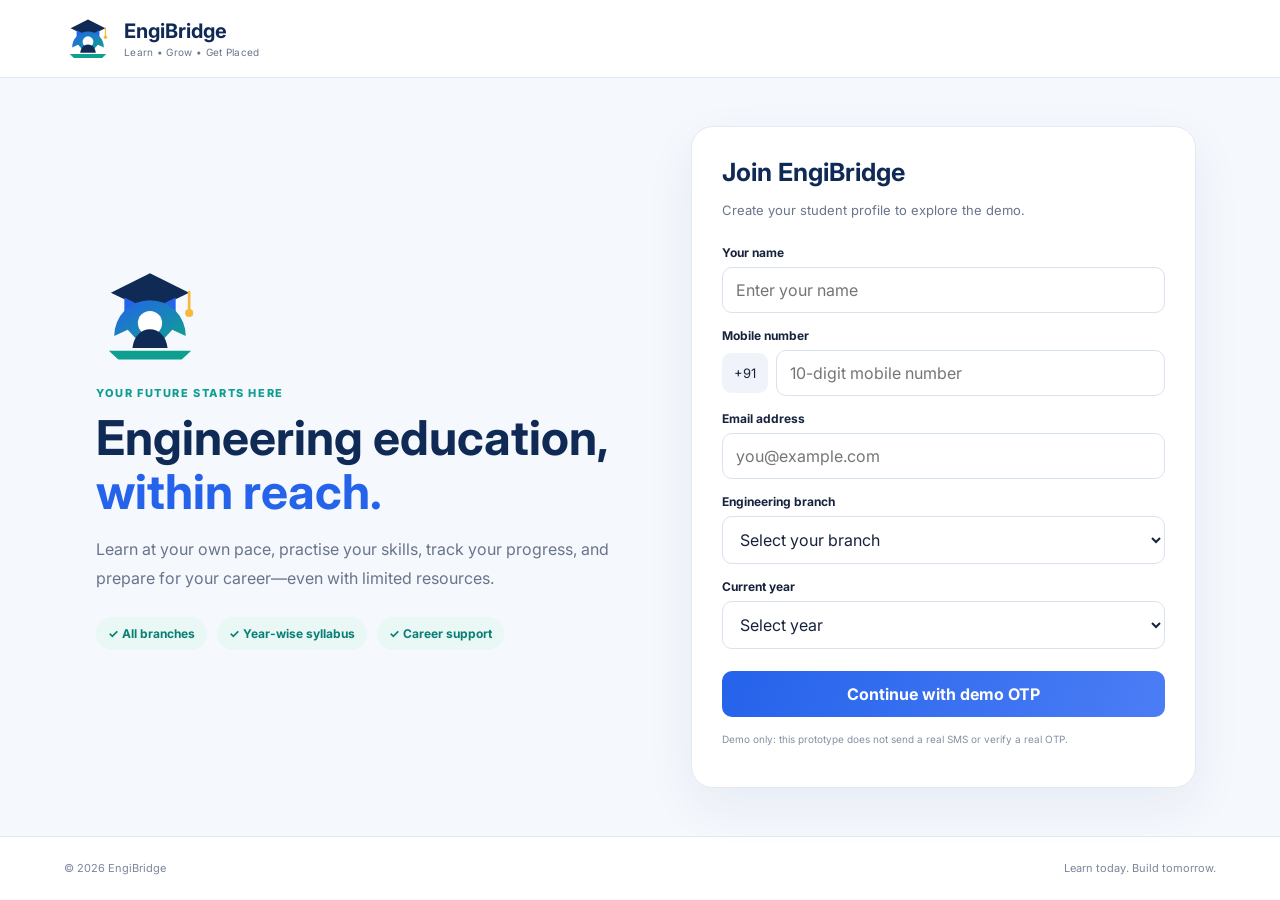
<file: ENGIBRIDGE/EngiBridge_App_Starter/EngiBridge_App/index.html>
<!DOCTYPE html>
<html lang="en">
<head>
  <meta charset="UTF-8" />
  <meta name="viewport" content="width=device-width, initial-scale=1.0" />
  <meta name="theme-color" content="#102a56" />
  <title>EngiBridge | Learn • Grow • Get Placed</title>
  <link rel="stylesheet" href="style.css" />
</head>
<body>
  <header class="topbar">
    <a class="brand" href="#" aria-label="EngiBridge home">
      <img src="logo.svg" alt="EngiBridge logo" />
      <span><b>EngiBridge</b><small>Learn • Grow • Get Placed</small></span>
    </a>
    <button class="outline-btn" id="logoutBtn" hidden>Log out</button>
  </header>

  <main>
    <section id="loginView" class="login-layout">
      <div class="welcome-panel">
        <div class="big-logo"><img src="logo.svg" alt="" /></div>
        <p class="eyebrow">YOUR FUTURE STARTS HERE</p>
        <h1>Engineering education, <span>within reach.</span></h1>
        <p>Learn at your own pace, practise your skills, track your progress, and prepare for your career—even with limited resources.</p>
        <div class="mini-points"><span>✓ All branches</span><span>✓ Year-wise syllabus</span><span>✓ Career support</span></div>
      </div>
      <div class="login-card">
        <h2>Join EngiBridge</h2>
        <p class="muted">Create your student profile to explore the demo.</p>
        <form id="loginForm">
          <label for="studentName">Your name</label>
          <input id="studentName" placeholder="Enter your name" required />
          <label for="mobile">Mobile number</label>
          <div class="phone-input"><span>+91</span><input id="mobile" type="tel" inputmode="numeric" maxlength="10" placeholder="10-digit mobile number" required pattern="[0-9]{10}" /></div>
          <label for="email">Email address</label>
          <input id="email" type="email" placeholder="you@example.com" required />
          <label for="branch">Engineering branch</label>
          <select id="branch" required>
            <option value="">Select your branch</option>
            <option>Computer Science and Engineering (CSE)</option>
            <option>Information Technology (IT)</option>
            <option>Electronics and Communication (ECE)</option>
            <option>Electrical and Electronics (EEE)</option>
            <option>Mechanical Engineering</option>
            <option>Civil Engineering</option>
            <option>Chemical Engineering</option>
            <option>Biotechnology</option>
            <option>Artificial Intelligence and Data Science</option>
            <option>Other Engineering Branch</option>
          </select>
          <label for="year">Current year</label>
          <select id="year" required>
            <option value="">Select year</option><option>1st Year</option><option>2nd Year</option><option>3rd Year</option><option>4th Year</option>
          </select>
          <button class="primary-btn full" type="submit">Continue with demo OTP</button>
        </form>
        <p class="tiny-note">Demo only: this prototype does not send a real SMS or verify a real OTP.</p>
      </div>
    </section>

    <section id="otpView" class="otp-card" hidden>
      <div class="round-icon">✉</div><h2>Verify your mobile</h2>
      <p class="muted">A real app would send a one-time password to your phone. For this demo, enter <b>123456</b>.</p>
      <form id="otpForm"><label for="otp">6-digit demo OTP</label><input id="otp" inputmode="numeric" maxlength="6" placeholder="123456" required /><button class="primary-btn full">Verify and open dashboard</button></form>
      <button class="text-btn" id="backBtn">Back to profile</button>
    </section>

    <section id="dashboardView" hidden>
      <div class="dashboard-heading">
        <div><p class="eyebrow">STUDENT DASHBOARD</p><h1>Hello, <span id="helloName">Student</span> 👋</h1><p class="muted" id="studentMeta"></p></div>
        <div class="progress-ring"><strong id="progressPercent">72%</strong><small>Learning progress</small></div>
      </div>
      <div class="stats-grid">
        <article class="stat-card"><span class="stat-icon blue">✓</span><div><small>Attendance</small><h3 id="attendanceValue">82%</h3></div></article>
        <article class="stat-card"><span class="stat-icon purple">★</span><div><small>Quiz average</small><h3 id="quizValue">76%</h3></div></article>
        <article class="stat-card"><span class="stat-icon orange">⚙</span><div><small>Practicals</small><h3 id="practicalValue">68%</h3></div></article>
      </div>

      <div class="section-heading"><div><h2>Your learning space</h2><p class="muted">Choose a module to begin.</p></div><select id="subjectYear" aria-label="Learning year"><option>1st Year</option><option>2nd Year</option><option>3rd Year</option><option>4th Year</option></select></div>
      <div id="moduleGrid" class="module-grid"></div>

      <div class="section-heading"><div><h2>Career & certification</h2><p class="muted">Build evidence of your learning and get ready for opportunities.</p></div></div>
      <div class="career-grid">
        <article class="career-card"><div class="career-icon">🚀</div><h3>Career preparation</h3><p>Practise interview questions, improve soft skills, and showcase projects.</p><button class="secondary-btn" data-module="Interview Preparation">Explore preparation</button></article>
        <article class="career-card"><div class="career-icon">🏅</div><h3>Performance certificate</h3><p>Your future certificate can use verified quiz, attendance, and practical records.</p><button class="secondary-btn" data-module="Certificate">View certificate rules</button></article>
        <article class="career-card"><div class="career-icon">🤝</div><h3>Company connections</h3><p>Discover internships and jobs when verified company partners are connected.</p><button class="secondary-btn" data-module="Career & Jobs">Explore careers</button></article>
      </div>
      <p class="disclaimer">Prototype notice: attendance, scores, certificates, and company opportunities shown here are sample data. A production app needs a secure backend, verified content, real OTP provider, and approved company partnerships.</p>
    </section>
  </main>

  <footer><span>© 2026 EngiBridge</span><span>Learn today. Build tomorrow.</span></footer>
  <div id="toast" role="status" aria-live="polite"></div>
  <script src="script.js"></script>
</body>
</html>
</file>
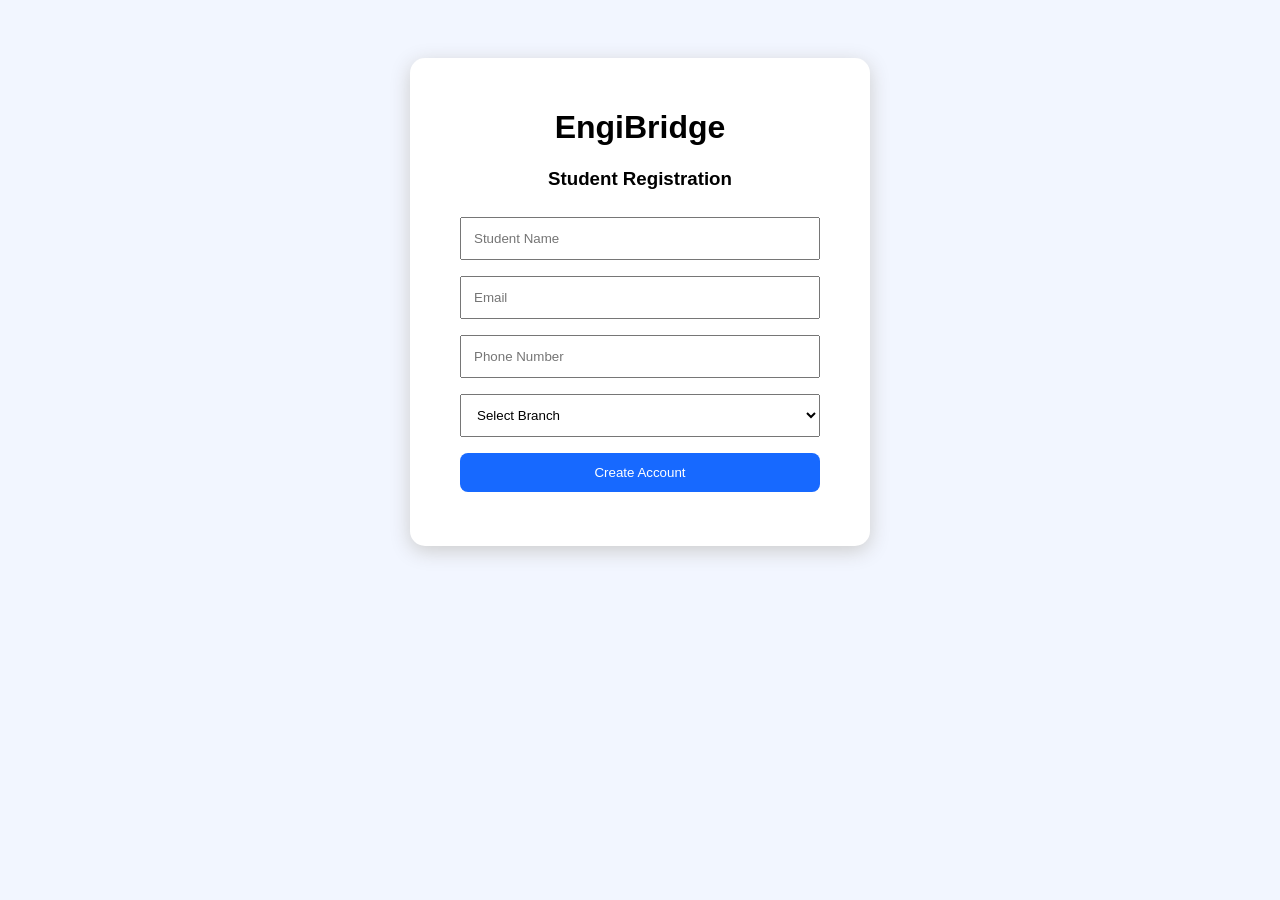
<file: ENGIBRIDGE/ENGIBRIDGE BACKEND/EngiBridge_Flask_Backend/templates/index.html>
<!DOCTYPE html>
<html>
<head>
    <title>EngiBridge</title>
    <style>
        body {
            font-family: Arial, sans-serif;
            background: #f2f6ff;
            text-align: center;
            padding: 50px;
        }

        .box {
            background: white;
            width: 400px;
            margin: auto;
            padding: 30px;
            border-radius: 15px;
            box-shadow: 0 5px 20px #ccc;
        }

        input, select, button {
            width: 90%;
            padding: 12px;
            margin: 8px;
            box-sizing: border-box;
        }

        button {
            background: #1769ff;
            color: white;
            border: none;
            border-radius: 8px;
            cursor: pointer;
        }

        #message {
            font-weight: bold;
        }
    </style>
</head>

<body>
    <div class="box">
        <h1>EngiBridge</h1>
        <h3>Student Registration</h3>

        <input id="name" placeholder="Student Name">
        <input id="email" type="email" placeholder="Email">
        <input id="phone" placeholder="Phone Number">

        <select id="branch">
            <option value="">Select Branch</option>
            <option>Computer Science Engineering</option>
            <option>Information Technology</option>
            <option>Electronics and Communication Engineering</option>
            <option>Electrical and Electronics Engineering</option>
            <option>Mechanical Engineering</option>
            <option>Civil Engineering</option>
            <option>Artificial Intelligence and Data Science</option>
        </select>

        <button onclick="registerStudent()">Create Account</button>
        <p id="message"></p>
    </div>

    <script>
        function registerStudent() {
            const student = {
                name: document.getElementById("name").value,
                email: document.getElementById("email").value,
                phone: document.getElementById("phone").value,
                branch: document.getElementById("branch").value
            };

            fetch("/register", {
                method: "POST",
                headers: {
                    "Content-Type": "application/json"
                },
                body: JSON.stringify(student)
            })
            .then(response => response.json())
            .then(data => {
                document.getElementById("message").innerText = data.message;
            })
            .catch(() => {
                document.getElementById("message").innerText =
                    "Could not connect to the server.";
            });
        }
    </script>
</body>
</html>
</file>
<file: ENGIBRIDGE/EngiBridge_App_Starter/EngiBridge_App/style.css>
@import url('https://fonts.googleapis.com/css2?family=Inter:wght@400;500;600;700;800&display=swap');
:root{--navy:#102a56;--blue:#2563eb;--teal:#0f9f91;--ink:#17233d;--muted:#69758b;--line:#e4eaf3;--bg:#f5f8fd}
*{box-sizing:border-box}body{margin:0;font-family:Inter,Arial,sans-serif;background:var(--bg);color:var(--ink)}button,input,select{font:inherit}button{cursor:pointer}.topbar{height:78px;background:#fff;border-bottom:1px solid var(--line);display:flex;align-items:center;justify-content:space-between;padding:0 max(5vw,22px)}.brand{display:flex;gap:12px;align-items:center;color:var(--navy);text-decoration:none}.brand img{width:48px;height:48px}.brand b{display:block;font-size:20px}.brand small{display:block;color:var(--muted);font-size:10px;margin-top:3px;letter-spacing:.3px}.login-layout{max-width:1160px;margin:48px auto;padding:0 24px;display:grid;grid-template-columns:1.05fr .95fr;gap:48px;align-items:center}.welcome-panel{padding:24px 12px}.big-logo img{width:108px;height:108px}.eyebrow{font-size:11px;letter-spacing:1.6px;font-weight:800;color:var(--teal)}h1{font-size:clamp(30px,4vw,48px);line-height:1.12;margin:10px 0 16px;color:var(--navy)}h1 span{color:var(--blue)}.welcome-panel>p:not(.eyebrow){color:var(--muted);line-height:1.8;max-width:520px}.mini-points{display:flex;flex-wrap:wrap;gap:10px;margin-top:25px}.mini-points span{background:#e9f7f5;color:#087f75;padding:9px 12px;border-radius:22px;font-size:12px;font-weight:700}.login-card,.otp-card{background:#fff;border:1px solid var(--line);border-radius:22px;padding:30px;box-shadow:0 18px 50px #1b376411}.login-card h2,.otp-card h2{margin:0 0 8px;color:var(--navy);font-size:25px}.muted{color:var(--muted);font-size:13px;line-height:1.6}.login-card form,.otp-card form{margin-top:24px}.login-card label,.otp-card label{display:block;font-size:12px;font-weight:700;margin:15px 0 7px}.login-card input,.login-card select,.otp-card input,.section-heading select{width:100%;padding:12px 13px;border:1px solid #d9e2ef;border-radius:10px;background:#fff;color:var(--ink);outline:none}.login-card input:focus,.login-card select:focus,.otp-card input:focus{border-color:var(--blue);box-shadow:0 0 0 3px #2563eb18}.phone-input{display:flex;gap:8px;align-items:center}.phone-input span{padding:12px;background:#f0f4fa;border-radius:9px;font-size:13px}.phone-input input{flex:1;min-width:0}.primary-btn,.secondary-btn,.outline-btn{border:0;border-radius:10px;font-weight:700;padding:13px 17px}.primary-btn{background:linear-gradient(110deg,var(--blue),#4b7df5);color:#fff;margin-top:22px}.full{width:100%}.outline-btn{background:#fff;border:1px solid var(--line);color:var(--navy)}.tiny-note{font-size:10px;color:#8490a3;line-height:1.5;margin-top:15px}.otp-card{max-width:430px;margin:70px auto;padding:34px}.round-icon{width:48px;height:48px;border-radius:15px;background:#e9f0ff;color:var(--blue);display:grid;place-items:center;font-size:23px;margin-bottom:20px}.text-btn{display:block;background:none;border:0;color:var(--blue);margin:18px auto 0}.dashboard-heading{display:flex;align-items:center;justify-content:space-between;gap:20px;max-width:1120px;margin:42px auto 24px;padding:0 24px}.dashboard-heading h1{font-size:34px;margin:6px 0}.progress-ring{width:100px;height:100px;flex-shrink:0;border-radius:50%;background:radial-gradient(closest-side,#fff 77%,transparent 80%),conic-gradient(var(--teal) 72%,#dce7f4 0);display:flex;flex-direction:column;align-items:center;justify-content:center}.progress-ring strong{font-size:20px;color:var(--navy)}.progress-ring small{font-size:8px;color:var(--muted);margin-top:3px}.stats-grid,.module-grid,.career-grid{max-width:1072px;margin:0 auto 36px;padding:0 24px;display:grid;gap:16px}.stats-grid{grid-template-columns:repeat(3,1fr)}.stat-card{display:flex;align-items:center;gap:13px;background:#fff;border:1px solid var(--line);border-radius:16px;padding:19px}.stat-icon{width:42px;height:42px;border-radius:13px;display:grid;place-items:center;font-weight:800;font-size:20px}.blue{background:#e8efff;color:#2563eb}.purple{background:#f0eaff;color:#7c3aed}.orange{background:#fff0df;color:#d97706}.stat-card small{font-size:11px;color:var(--muted)}.stat-card h3{margin:5px 0 0;color:var(--navy);font-size:23px}.section-heading{max-width:1072px;margin:38px auto 18px;padding:0 24px;display:flex;justify-content:space-between;align-items:center;gap:20px}.section-heading h2{font-size:21px;margin:0 0 5px;color:var(--navy)}.section-heading p{margin:0}.section-heading select{max-width:150px}.module-grid{grid-template-columns:repeat(3,1fr)}.module-card,.career-card{background:#fff;border:1px solid var(--line);border-radius:17px;padding:22px;transition:transform .2s,box-shadow .2s}.module-card:hover,.career-card:hover{transform:translateY(-3px);box-shadow:0 12px 28px #1b376411}.module-icon,.career-icon{font-size:25px;width:50px;height:50px;border-radius:14px;background:#eef4ff;display:grid;place-items:center;margin-bottom:17px}.module-card h3,.career-card h3{margin:0 0 8px;color:var(--navy);font-size:16px}.module-card p,.career-card p{font-size:12px;color:var(--muted);line-height:1.65;min-height:40px}.module-card button{margin-top:10px;border:0;background:#edf3ff;color:var(--blue);font-weight:700;padding:10px 12px;border-radius:9px;font-size:12px}.career-grid{grid-template-columns:repeat(3,1fr)}.career-icon{background:#e8f8f5}.secondary-btn{background:#eaf2ff;color:var(--blue);font-size:12px;margin-top:8px}.disclaimer{max-width:1024px;margin:0 auto 50px;padding:16px 24px;font-size:11px;color:#748096;line-height:1.7;background:#edf2f9;border-radius:12px}footer{display:flex;justify-content:space-between;padding:24px max(5vw,22px);border-top:1px solid var(--line);background:#fff;color:#7a879b;font-size:11px}#toast{position:fixed;bottom:24px;left:50%;transform:translate(-50%,20px);background:#102a56;color:#fff;padding:13px 18px;border-radius:10px;font-size:13px;opacity:0;pointer-events:none;transition:.25s;max-width:90vw;z-index:5}#toast.show{opacity:1;transform:translate(-50%,0)}[hidden]{display:none!important}
@media(max-width:760px){.login-layout{grid-template-columns:1fr;gap:18px;margin:20px auto}.welcome-panel{padding:12px 4px}.big-logo img{width:78px;height:78px}.welcome-panel h1{font-size:34px}.login-card{padding:23px}.dashboard-heading{margin-top:28px}.dashboard-heading h1{font-size:28px}.stats-grid{grid-template-columns:1fr;gap:10px}.module-grid,.career-grid{grid-template-columns:repeat(2,minmax(0,1fr));gap:11px}.module-card,.career-card{padding:16px}.section-heading{align-items:flex-start}.progress-ring{width:80px;height:80px}.stat-card{padding:13px}}@media(max-width:440px){.module-grid,.career-grid{grid-template-columns:1fr}.brand b{font-size:18px}.login-layout{padding:0 16px}.dashboard-heading,.stats-grid,.module-grid,.career-grid,.section-heading{padding-left:16px;padding-right:16px}footer{gap:12px;flex-wrap:wrap}}
</file>
